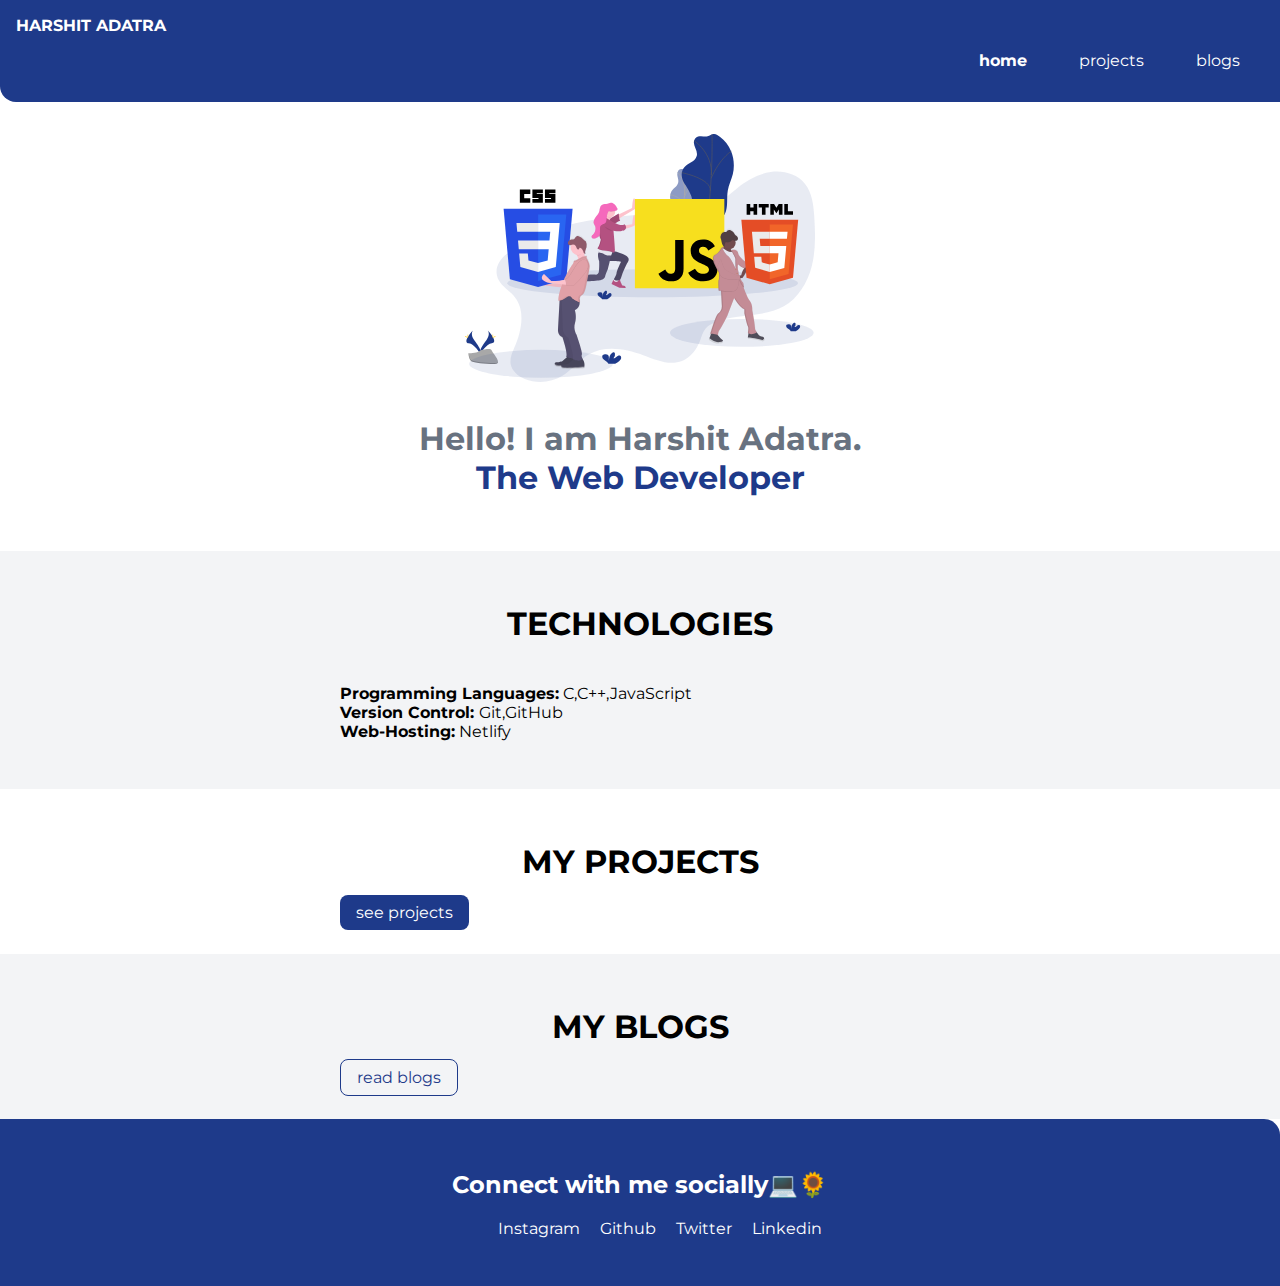
<file: index.html>
<!DOCTYPE html>
<html lang="en">
<head>
    <meta charset="UTF-8">
    <meta name="viewport" content="width=device-width, initial-scale=1.0">
    <title>home for harshit adatra</title>
    <link href="style.css" rel="stylesheet" />
</head>
<body>
    <nav class="navigation container">
        <div class="nav-brand">
            HARSHIT ADATRA
        </div>
        <ul class="list-non-bullet nav-pills">
            <li class="list-item-inline">
                <a class="link link-active" href="index.html">home</a>
            </li>
            <li class="list-item-inline">
                <a class="link" href="project.html">projects</a>
            </li>
            <li class="list-item-inline">
                <a class="link" href="blog.html">blogs</a>
            </li>
        </ul>
    </nav>

    <header class="hero">
        <img class="hero-img" src="images/hero.svg" />
        <h1 class="hero-heading">Hello! I am Harshit Adatra.<br><span class="heading-inverted">The Web Developer</span></h1>

    </header>
    <section class="section ow">
        <div class=" container container-center">

            <h1>
                TECHNOLOGIES
            </h1>

            <p>
<br><span style="font-weight: bold;">Programming Languages:</span> C,C++,JavaScript</br>
<span style="font-weight: bold;">Version Control: </span>Git,GitHub<br>
<span style="font-weight: bold;">Web-Hosting:</span> Netlify<br>
</p>
</section>
            <section class="section ">
        <div class=" container container-center">

            <h1>
                MY PROJECTS
            </h1>
            <p></p>
            <a class=" link primary-link" href="/project.html">see projects</a>
        </div>
         </section>
    <section class="section ow">
        <div class=" container container-center">

            <h1>
                MY BLOGS
            </h1>
            <p>

            </p>
            <a class="link secondary-link" href="/blog.html">read blogs</a>

        </div>
    </section>
    <footer class="footer">
        <h2>Connect with me socially💻🌻</h2>

       <ul>
            <li class="list-item-inline"><a style="color:white; text-decoration: none;" href="https://www.instagram.com/harshit_adatra/"" target="_blank">Instagram</a></li>
            <li class="list-item-inline"><a style="color:white; text-decoration: none;" href="https://github.com/harshitadatra"target="_blank">Github</a></li>
            <li class="list-item-inline"><a style="color:white; text-decoration:none;"href="https://twitter.com/HarshitAdatra"target="_blank">Twitter</a></li>

            <li class="list-item-inline"><a style="color:white; text-decoration: none;"href="https://www.linkedin.com/in/harshit-adatra-777818179/" target="_blank">Linkedin</a></li>



        </ul>

</footer>


</body>
</file>
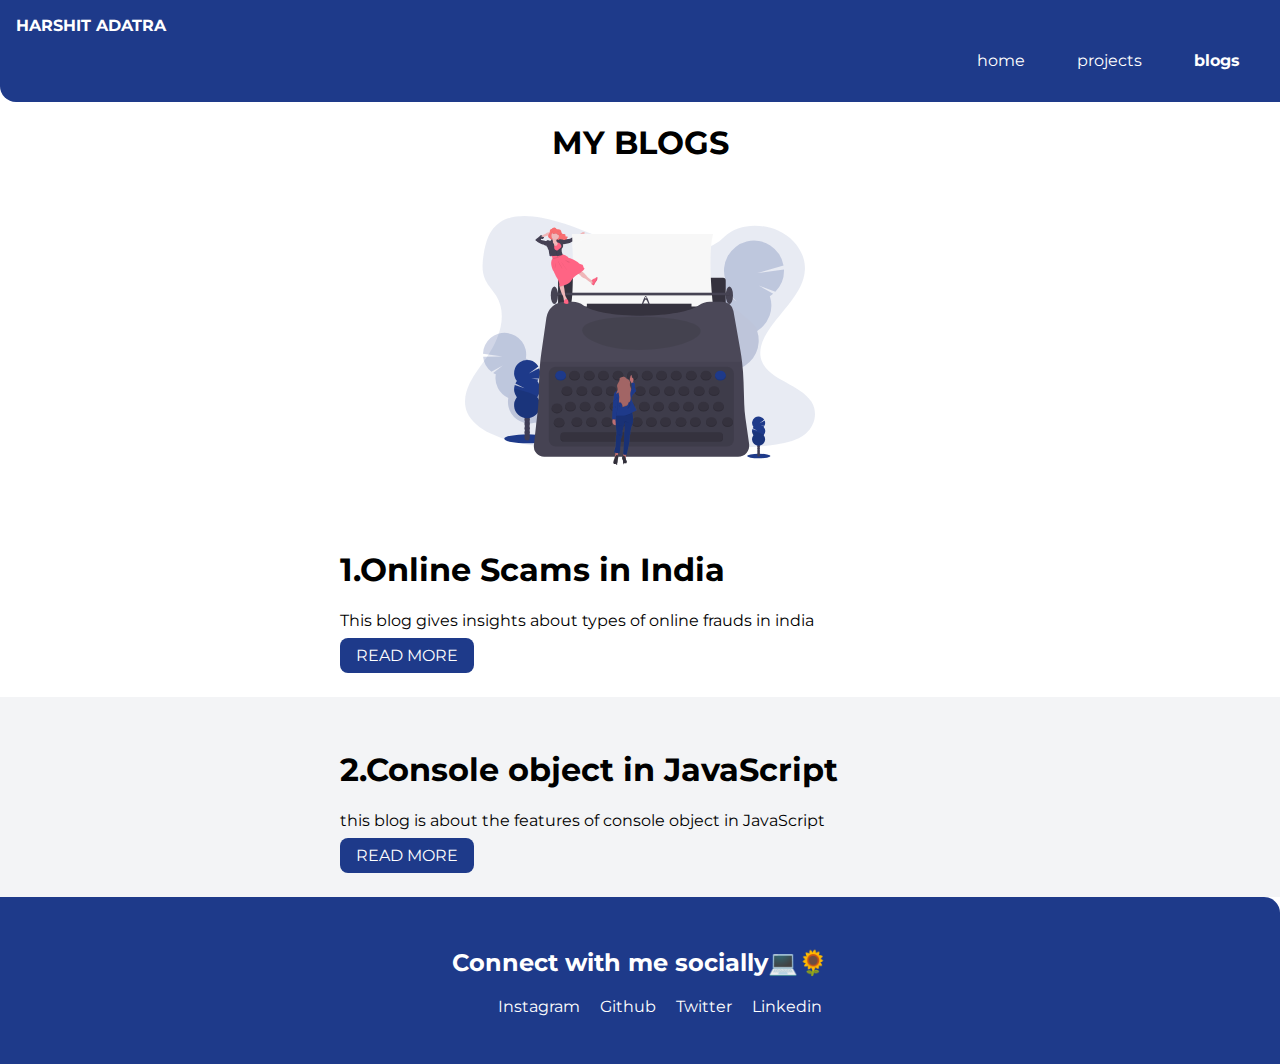
<file: blog.html>
<!DOCTYPE html>
<html lang="en">
<head>
    <meta charset="UTF-8">
    <meta name="viewport" content="width=device-width, initial-scale=1.0">


    <link href="style.css" rel="stylesheet" />
    <title>Document</title>
</head>
<body>
    <nav class="navigation container">
        <div class="nav-brand">
            HARSHIT ADATRA
        </div>
        <ul class="list-non-bullet nav-pills">
            <li class="list-item-inline">
                <a class="link " href="index.html">home</a>
            </li>
            <li class="list-item-inline">
                <a class="link " href="project.html">projects</a>
            </li>
            <li class="list-item-inline">
                <a class="link link-active" href="blog.html">blogs</a>
            </li>
        </ul>
    </nav>
    <h1 style="text-align: center" class="hero-heading">MY BLOGS</h1>

    <header class="hero">
        <img class="hero-img" src="images/hero3.svg" />

    </header>
    <section class="section">
        <div class=" container container-center">

            <h1 style="text-align: left;">
              1.Online Scams in India
            </h1>


            <p>This blog gives insights about types of online frauds in india</p>
            <a class=" link primary-link" href="https://harshit-adatra.medium.com/online-frauds-in-india-88f748cb1e10">READ MORE</a>
        </div>
    </section>
    <section class="section ow">
        <div class=" container container-center">

            <h1 style="text-align: left;">

                2.Console object in JavaScript
            </h1>


            <p> this blog is about the features of console object in JavaScript</p>
            <a class=" link primary-link" href="https://harshitcodes.hashnode.dev/console-object-in-javascript/">READ MORE</a>
        </div>
    </section>
    <footer class="footer">
        <h2>Connect with me socially💻🌻</h2>

       <ul>
            <li class="list-item-inline"><a style="color:white; text-decoration: none;" href="https://www.instagram.com/harshit_adatra/"" target="_blank">Instagram</a></li>
            <li class="list-item-inline"><a style="color:white; text-decoration: none;" href="https://github.com/harshitadatra"target="_blank">Github</a></li>
            <li class="list-item-inline"><a style="color:white; text-decoration:none;"href="https://twitter.com/HarshitAdatra"target="_blank">Twitter</a></li>

            <li class="list-item-inline"><a style="color:white; text-decoration: none;"href="https://www.linkedin.com/in/harshit-adatra-777818179/" target="_blank">Linkedin</a></li>

               

        </ul>
    
</footer>
    

</body>
</html>
  

</body>
</html>
</file>
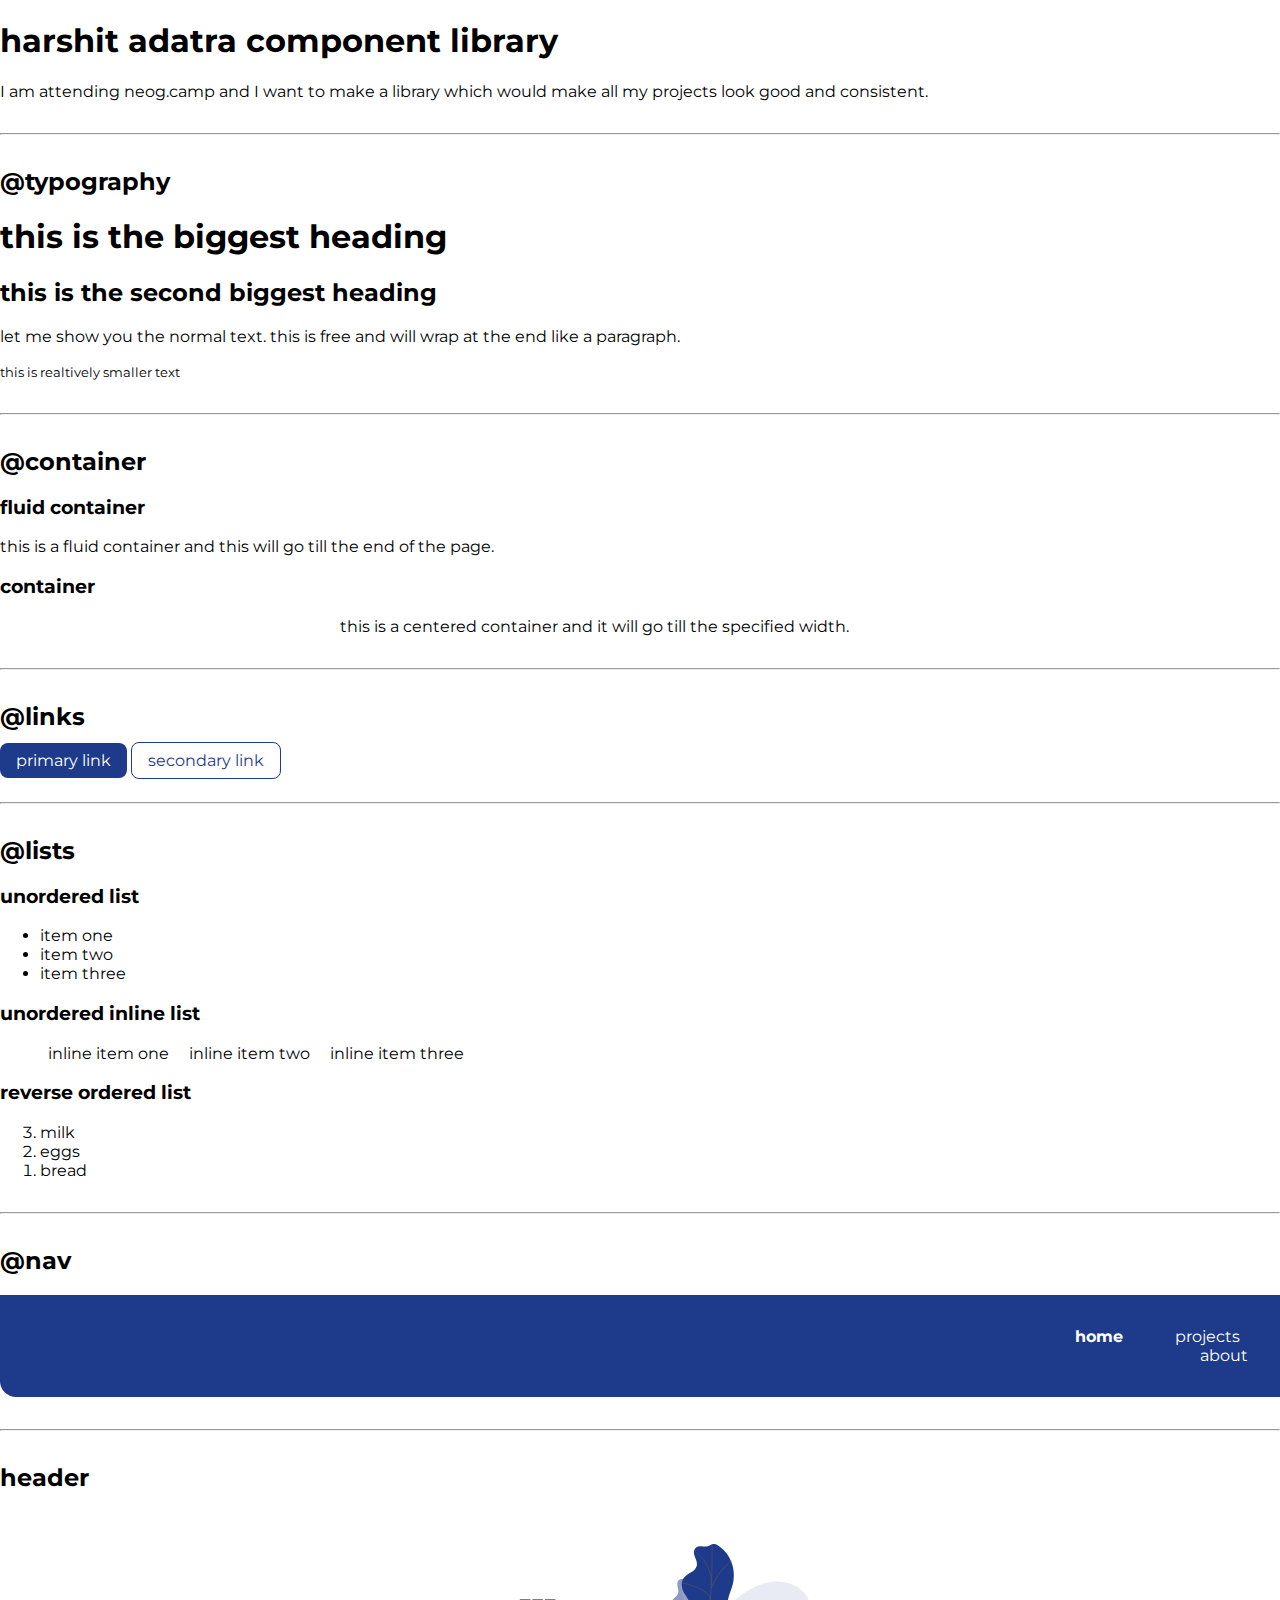
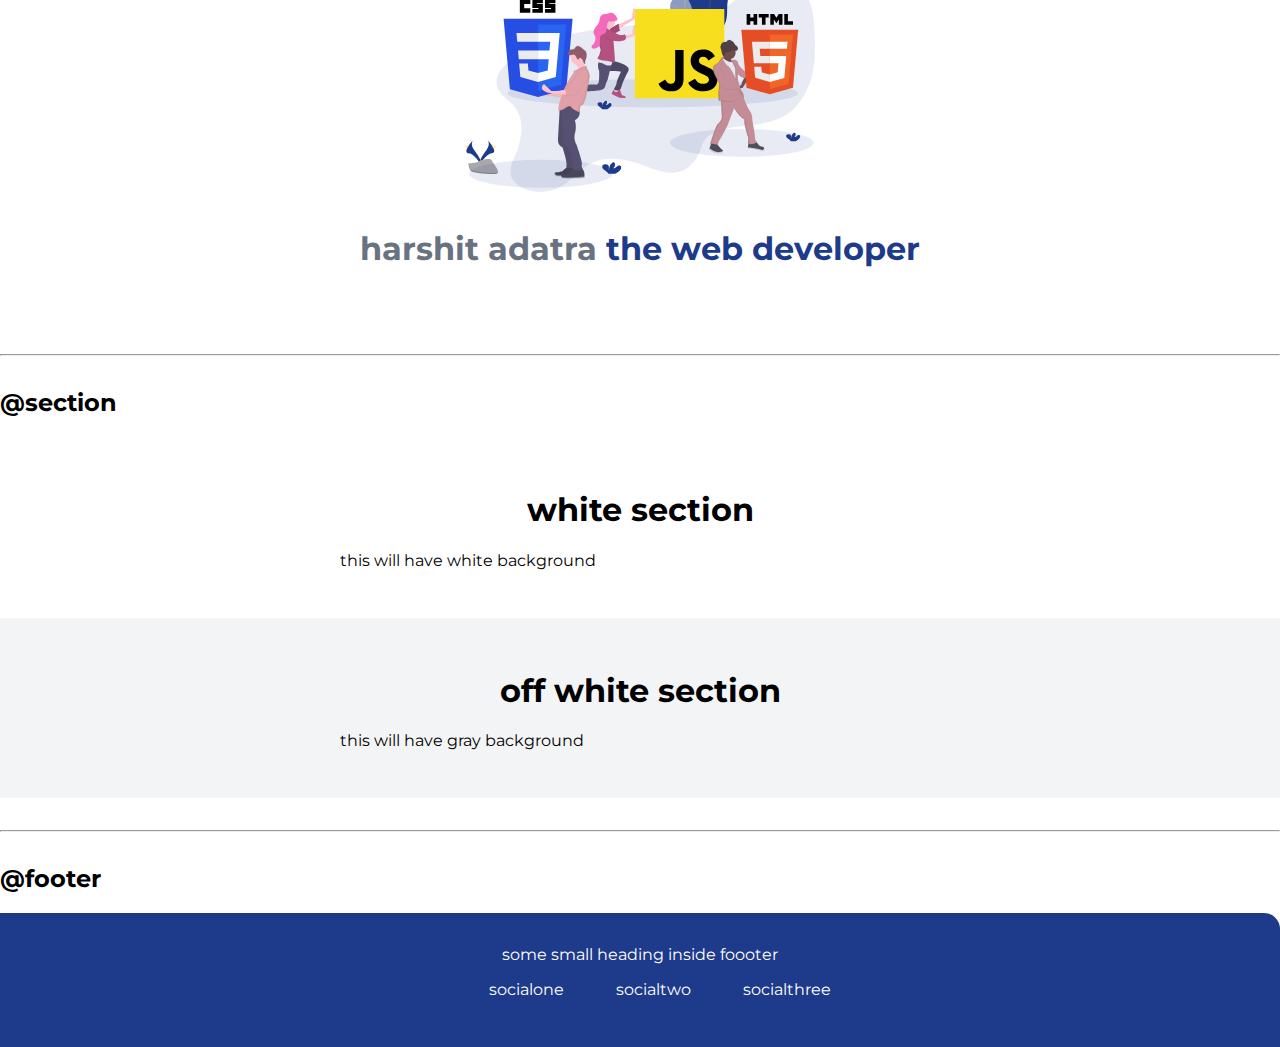
<file: components.html>
<!DOCTYPE html>
<html lang="en">

<head>
    <meta charset="UTF-8">
    <meta name="viewport" content="width=device-width, initial-scale=1.0">
    <title>home for harshit adatra</title>
  <!---  css way 1: style tag
     <style>
        body{
            color:red
        }
    </style>-->
    <!--thirs way of doing css externe=al link-->
    <link href="style.css" rel="stylesheet"/>
</head>

<body>
    <h1 > harshit adatra component library </h1>
    <p class="para">I am attending neog.camp and I want to make a library which would make all my projects look good and consistent.
    </p>
    <hr>
    <h2>
        @typography
    </h2>
    <h1>this is the biggest heading</h1>
    <h2>this is the second biggest heading</h2>
    <p> let me show you the normal text. this is free and will wrap at the end like a paragraph.</p>
    <small > this is realtively smaller text</small>
    <hr>
    <h2> @container</h2>
    <h3>fluid container</h3>
    <div>this is a fluid container and this will go till the end of the page.</div>
    
    <h3> container</h3>

    <div class="container container-center">this is a centered container and it will go till the specified width.</div>
    <hr>
    <h2>@links</h2>
    <a class="link primary-link"href="https://google.com">primary link</a>
    <a class="link secondary-link" href="/">secondary link</a>
    <hr>
    <h2>@lists</h2>
    <h3>unordered list</h3>
    <ul class="list non-bullet">
        <li>item one</li>
        <li>item two</li>
        <li>item three</li>

    </ul>
    <h3>unordered inline list</h3>
    <ul class="list-non-bullet">
        <li class="list-item-inline"> inline item one </li>
        <li class="list-item-inline"> inline item two </li>
        <li class="list-item-inline">inline item three</li>
    </ul>

    <h3>reverse ordered list</h3>
    <ol reversed>
        <li>milk </li>
        <li>
            eggs
        </li>
        <li>bread</li>
        </ol>
        <hr>
        <h2>
            @nav
        </h2>
   
    <nav class="navigation">
        <div class="nav-brand">
            
        </div>
        <ul class="list-non-bullet nav-pills">
            <li class="list-item-inline">
                <a class="link link-active" href="/">home</a>
            </li>
            <li class="list-item-inline">
                <a class="link" href="/">projects</a>
            </li>
            <li class="link-item-inline">
                <a class="link" href="/">about</a>
            </li>
        </ul>
    </nav>
    
    <hr>
    <h2> header</h2>
    <header class="hero">
        <img class ="hero-img" src ="images/hero.svg"/> 
        <h1 class="hero-heading">harshit adatra<span class="heading-inverted"> the web developer</span></h1>
    </header>
    <hr>

<section>
    <h2>
        @section
    </h2>
    <section class="section">
        <div class=" container container-center">
    <h1>
        white section
    </h1>
    <p>this will have white background</p>


</section>
<section>
    <section class="section ow">
        <div class=" container container-center">
    
    <h1>
        off white section
    </h1>
    <p>
        this will have gray background
    </p>
</section>
<hr>
<h2>@footer</h2>

<footer class="footer">
    <div class="social-links">
        some small heading inside foooter
    </div>
    <ul>
        <li class="list-item-inline">
            <a class="link" href="/">socialone
            </a>
        </li>
        <li class="list-item-inline">
            <a class="link" href="/">socialtwo</a>
        </li> 
        <li class="list-item-inline">
            <a class="link" href="/">socialthree</a>
        </li>
    </ul>
</footer>



</body>

</html>
</file>
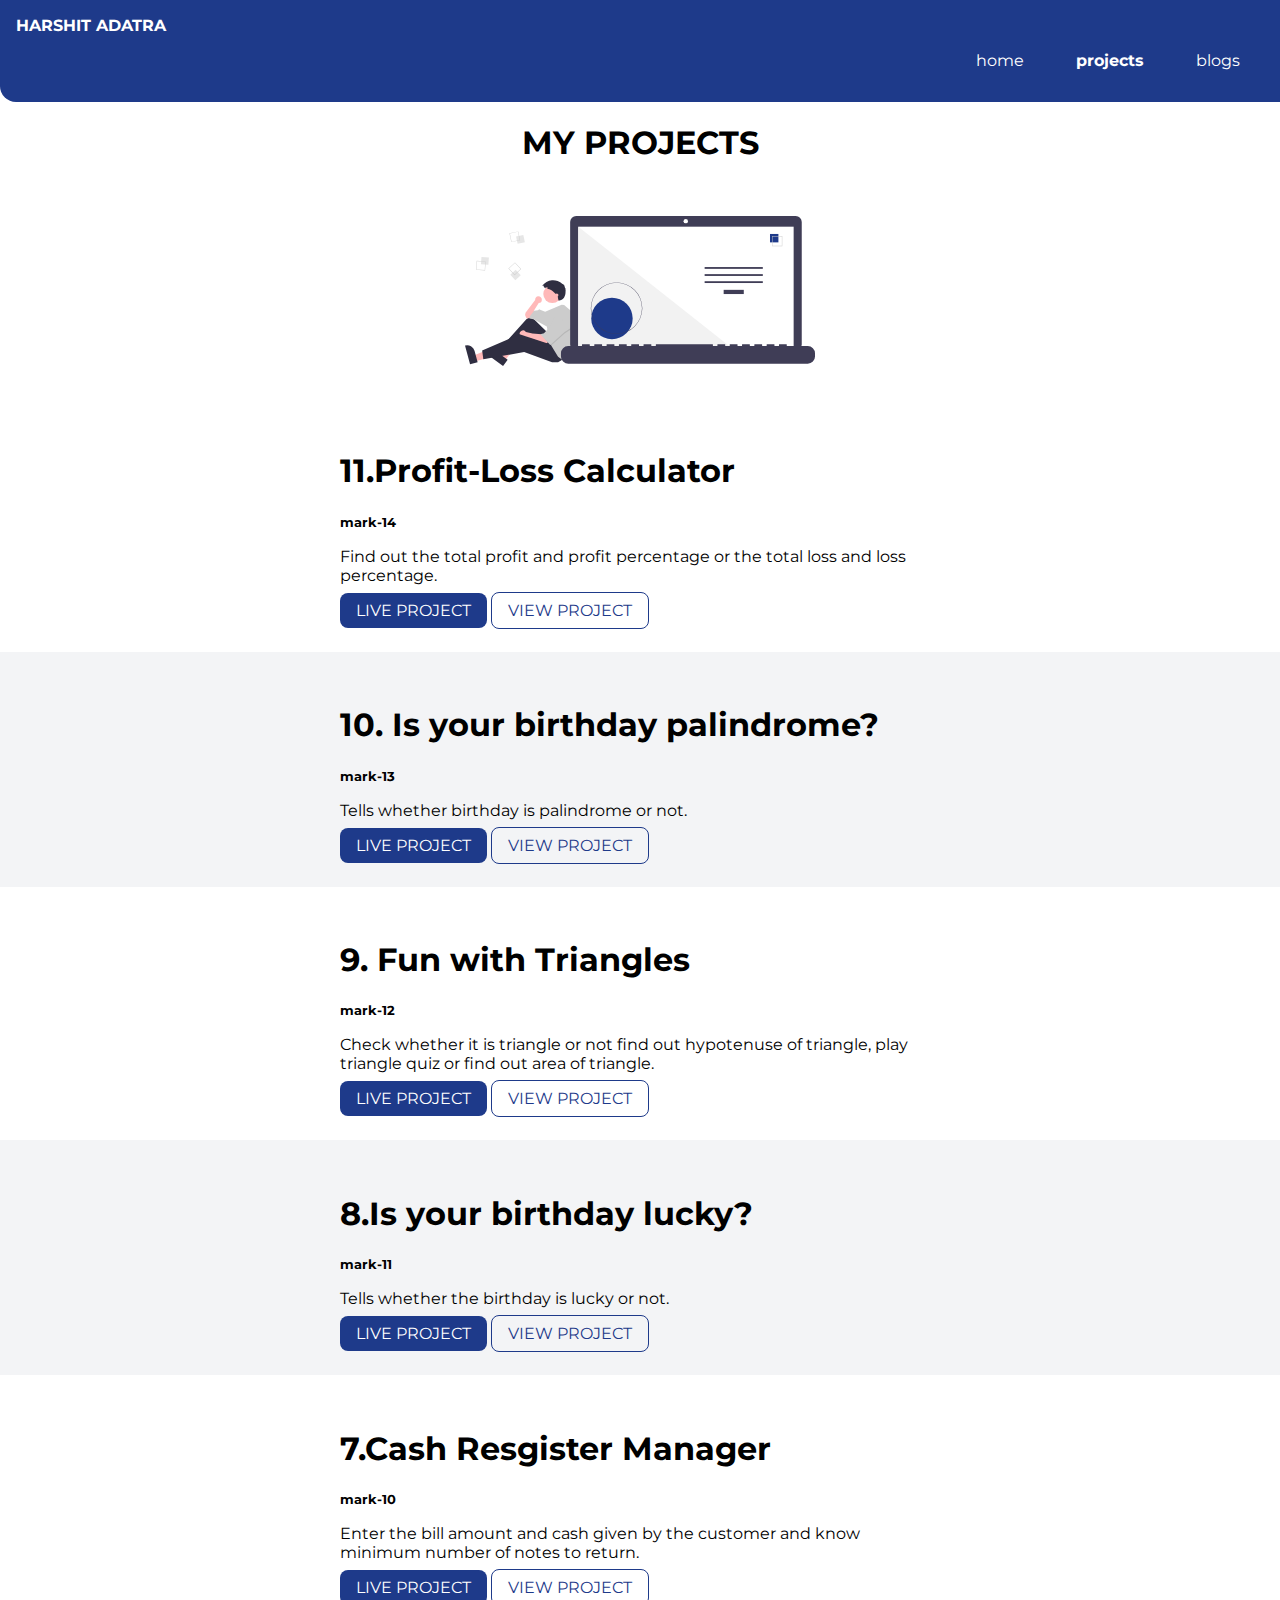
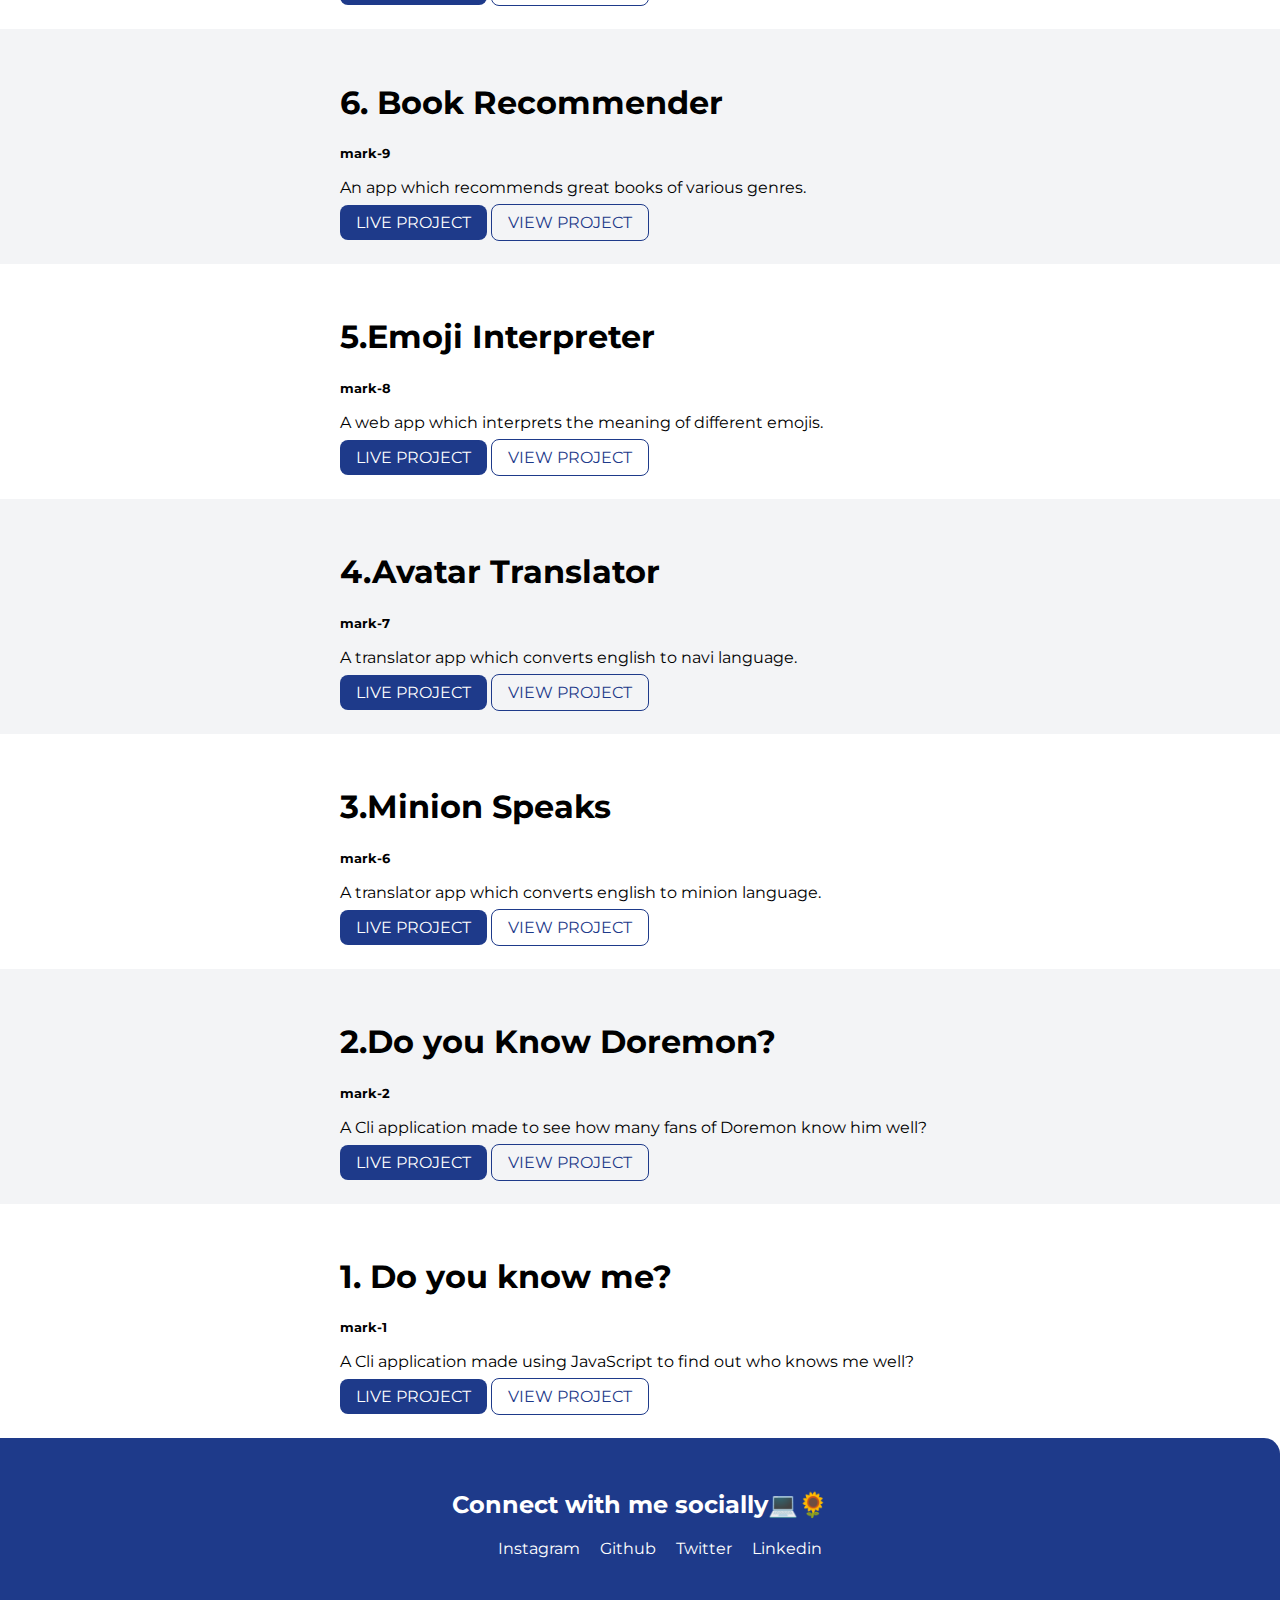
<file: project.html>
<!DOCTYPE html>
<html lang="en">
<head>
    <meta charset="UTF-8">
    <meta name="viewport" content="width=device-width, initial-scale=1.0">


    <link href="style.css" rel="stylesheet" />
    <title>Document</title>
</head>
<body>
    <nav class="navigation container">
        <div class="nav-brand">
            HARSHIT ADATRA
        </div>
        <ul class="list-non-bullet nav-pills">
            <li class="list-item-inline">
                <a class="link " href="index.html">home</a>
            </li>
            <li class="list-item-inline">
                <a class="link link-active" href="project.html">projects</a>
            </li>
            <li class="list-item-inline">
                <a class="link" href="blog.html">blogs</a>
            </li>
        </ul>
    </nav>
    <h1 style="text-align: center"hero-heading"> MY PROJECTS</h1>

    <header class="hero">
        <img class="hero-img" src="images/hero2.svg" />

    </header>
    <section class="section">
        <div class=" container container-center">
            <h1 style="text-align: left;">
                11.Profit-Loss Calculator
            </h1>
            <small><strong>mark-14</strong></small>

            <p>Find out the total profit and profit percentage or the total loss and loss percentage.</p>
            <a class=" link primary-link" href="https://harshit-stock-calculator.netlify.app/">LIVE PROJECT</a>
            <a class=" link secondary-link" href="https://github.com/harshitadatra/mark14-stockCalculator">VIEW PROJECT</a>
        </div>
    </section>
    <section class="section ow">
        <div class=" container container-center">
            <h1 style="text-align: left;">
            
                10. Is your birthday palindrome?
            </h1>
            <small><strong>mark-13</strong></small>

            <p> Tells whether birthday is palindrome or not.</p>
            <a class=" link primary-link" href="https://harshit-birthday-palindrome.netlify.app/">LIVE PROJECT</a>
            <a class=" link secondary-link" href="https://github.com/harshitadatra/mark13-birthday-palindrome">VIEW PROJECT</a>
        </div>
    </section>
    <section class="section ">
        <div class=" container container-center">
            <h1 style="text-align: left;">
            
                9. Fun with Triangles
            </h1>
            <small><strong>mark-12</strong></small>
            <p> Check whether it is triangle or not find out hypotenuse of triangle, play triangle quiz or find out area of triangle.</p>
            <a class=" link primary-link" href="https://harshit-play-with-triangles.netlify.app/">LIVE PROJECT</a>
            <a class=" link secondary-link" href="https://github.com/harshitadatra/mark12-triangle">VIEW PROJECT</a>
        </div>
    </section>
    <section class="section ow">
        <div class=" container container-center">
            <h1 style="text-align: left;">
            
                8.Is your birthday lucky?
            </h1>
            <small><strong>mark-11</strong></small>
            <p> Tells whether the birthday is lucky or not.</p>
            <a class=" link primary-link" href="https://harshit-birthday-lucky.netlify.app/">LIVE PROJECT</a>
            <a class=" link secondary-link" href="https://github.com/harshitadatra/mark11-birthday-lucky">VIEW PROJECT</a>
        </div>
    </section>
    <section class="section">
        <div class=" container container-center">
            <h1 style="text-align: left;">
            
                7.Cash Resgister Manager
            </h1>
            <small><strong>mark-10</strong></small>

            <p>Enter the bill amount and cash given by the customer and know minimum number of notes to return.</p>
            <a class=" link primary-link" href="https://harshit-cash-register-app.netlify.app/">LIVE PROJECT</a>
            <a class=" link secondary-link" href="https://github.com/harshitadatra/mark10-cash-resgiter">VIEW PROJECT</a>
        </div>
    </section>
    <section class="section ow">
        <div class=" container container-center">
            <h1 style="text-align: left;">
            
                6. Book Recommender
            </h1>
            <small><strong>mark-9</strong></small>

            <p>An app which recommends great books of various genres.</p>
            <a class=" link primary-link" href="https://no6jk.csb.app/">LIVE PROJECT</a>
            <a class=" link secondary-link" href="https://github.com/harshitadatra/mark9-good-books">VIEW PROJECT</a>
        </div>
    </section>
    <section class="section">
        <div class=" container container-center">
            <h1 style="text-align: left;">
            
                5.Emoji Interpreter
            </h1>
            <small><strong>mark-8</strong></small>

            <p> A web app which interprets the meaning of different emojis.</p>
            <a class=" link primary-link" href="https://f8koh.csb.app/">LIVE PROJECT</a>
            <a class=" link secondary-link" href="https://github.com/harshitadatra/mark8-emoji-meaning">VIEW PROJECT</a>
        </div>
    </section>

    <section class="section ow">
        <div class=" container container-center">
            <h1 style="text-align: left;">
            
                4.Avatar Translator
            </h1>
            <small><strong>mark-7</strong></small>
            <p> A translator app which converts english to navi language.</p>
            <a class=" link primary-link" href="https://harshit-navi-translate.netlify.app/">LIVE PROJECT</a>
            <a class=" link secondary-link" href="https://github.com/harshitadatra/mark7-avatar-translator">VIEW PROJECT</a>
        </div>
        </section>
    
        <section class="section">
            <div class=" container container-center">
            <h1 style="text-align: left;">
                
                    3.Minion Speaks
                </h1>
                <small><strong>mark-6</strong></small>
                <p>A translator app which converts english to minion language.</p>
                <a class=" link primary-link" href="https://harshit-minion-translate.netlify.app/">LIVE PROJECT</a>
                <a class=" link secondary-link" href="https://github.com/harshitadatra/mark6-minion-translate">VIEW PROJECT</a>
            </div>
        </section>
        <section class="section ow">
            <div class=" container container-center">
            <h1 style="text-align: left;">
               
                    2.Do you Know Doremon?
                </h1>
                <small><strong>mark-2</strong></small>
                <p>
                    A Cli application made to see how many fans of Doremon know him well?
                </p>
                <a class=" link primary-link"
                    href="https://repl.it/@HarshitAdatra/doremon?embed=1output=1#index.js">LIVE PROJECT</a>
                <a class=" link secondary-link" href="https://github.com/harshitadatra/doremon-cliquiz">VIEW PROJECT</a>
            </div>
        </section>
        <section class="section">
            <div class=" container container-center">
            <h1 style="text-align: left;">
               
                    1. Do you know me?
                </h1>
                <small><strong>mark-1</strong></small>
                
                <p> A Cli application made using JavaScript to find out who knows me well?</p>
                <a class=" link primary-link"
                    href="https://repl.it/@HarshitAdatra/cli-app?embed=1output=1#index.js">LIVE PROJECT</a>
                <a class=" link secondary-link" href="https://github.com/harshitadatra/knowme">VIEW PROJECT</a>
            </div>
        </section>
        <footer class="footer">
            <h2>Connect with me socially💻🌻</h2>
    
           <ul>
                <li class="list-item-inline"><a style="color:white; text-decoration: none;" href="https://www.instagram.com/harshit_adatra/"" target="_blank">Instagram</a></li>
                <li class="list-item-inline"><a style="color:white; text-decoration: none;" href="https://github.com/harshitadatra"target="_blank">Github</a></li>
                <li class="list-item-inline"><a style="color:white; text-decoration:none;"href="https://twitter.com/HarshitAdatra"target="_blank">Twitter</a></li>
    
                <li class="list-item-inline"><a style="color:white; text-decoration: none;"href="https://www.linkedin.com/in/harshit-adatra-777818179/" target="_blank">Linkedin</a></li>
    
                   
    
            </ul>
        
    </footer>
    
</body>
</body>
</html>



</body>
</html>
</file>
<file: style.css>
@import url('https://fonts.googleapis.com/css2?family=Montserrat&display=swap');
:root{
    --primary--color:#1E3A8A;
    --dark--gray:#687280;
    --off--white: #F3F4F6;
}

body{
font-family: 'Montserrat', sans-serif;
margin: 0px;
}
hr{
    margin: 2rem 0rem;
}
/* container*/

.container
{
    padding: 0rem 1rem;
}
.container-center
{
    max-width: 600px;
   margin: auto;

}
/*links*/
.link{
    
    box-sizing: border-box;
    text-decoration: none;
    padding: 0.5rem 1rem;
    margin-top: 1rem;
    margin-bottom: 1rem;
}
.primary-link
{
    background-color: var(--primary--color);
  border-radius: 0.5rem;
  color:white;
}
.secondary-link
{
    color: var(--primary--color) ;
    border-radius:0.5rem;
    border:1px solid var(--primary--color);
}
/** look into BEM naming convection in css*/
/*lists*/
.list-non-bullet
{
    list-style: none;
}

.list-item-inline
{
    display: inline;
    padding: 0rem 0.5rem;
}
/*navigation*/

.navigation
{
    background-color: var(--primary--color);
    color: white;
    padding: 1rem;
    border-bottom-left-radius: 1rem;
}
.navigation a{
    color: white;

}
.navigation .nav-pills
{
    text-align: right;
}
.navigation .nav-brand
{
    font-weight: bold;

}
.navigation .link-active
{
  font-weight:bold;
}

/**header**/
.hero
{
    padding:2rem
}
.hero .hero-img
{
    max-width: 350px;
    display: block;
    margin:auto;
}
.hero .hero-heading
{
    color: var(--dark--gray);
    padding-top: 1rem;
    text-align: center;
}
.hero .hero-heading .heading-inverted
{
    color: var(--primary--color);
}
/*section*/
.section {
    padding: 2rem;
}

.section h1 {
    text-align: center;

}

.ow {
    background-color: var(--off--white);
}

/**footers**/
.footer {

    background-color: var(--primary--color);
    padding: 2rem 1rem;
    text-align: center;
    color: white;
    border-top-right-radius: 1rem;
}

.footer .link {
    color: white;
}
</file>
